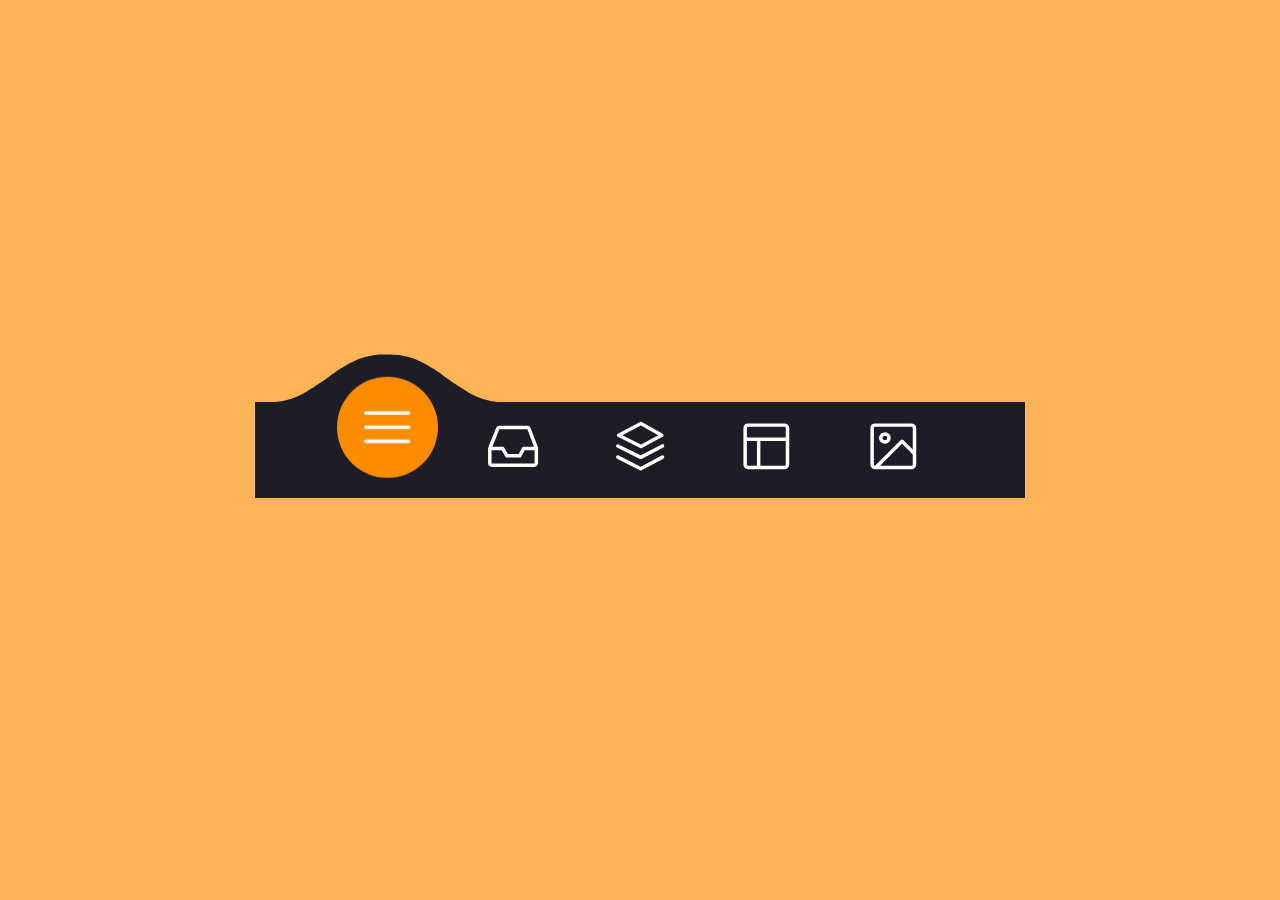
<file: animated-tab-bar/index.html>
<!DOCTYPE html>
<html lang="en" >
<head>
  <meta charset="UTF-8">
  <title>CodePen - Animated Tab Bar</title>
  <link rel="stylesheet" href="./style.css">

</head>
<body>
<!-- partial:index.partial.html -->
<menu class="menu">
    
    <button class="menu__item active" style="--bgColorItem: #ff8c00;" >
      <svg class="icon" viewBox="0 0 24 24">
        <path d="M3.8,6.6h16.4"/>
        <path d="M20.2,12.1H3.8"/>
        <path d="M3.8,17.5h16.4"/>
      </svg>
    </button>

    <button class="menu__item" style="--bgColorItem: #f54888;">
      <svg class="icon" viewBox="0 0 24 24">
        <path  d="M6.7,4.8h10.7c0.3,0,0.6,0.2,0.7,0.5l2.8,7.3c0,0.1,0,0.2,0,0.3v5.6c0,0.4-0.4,0.8-0.8,0.8H3.8
        C3.4,19.3,3,19,3,18.5v-5.6c0-0.1,0-0.2,0.1-0.3L6,5.3C6.1,5,6.4,4.8,6.7,4.8z"/>
        <path  d="M3.4,12.9H8l1.6,2.8h4.9l1.5-2.8h4.6"/>
      </svg>
    </button>

    <button class="menu__item" style="--bgColorItem: #4343f5;" >
      <svg class="icon" viewBox="0 0 24 24">
      <path  d="M3.4,11.9l8.8,4.4l8.4-4.4"/>
      <path  d="M3.4,16.2l8.8,4.5l8.4-4.5"/>
      <path  d="M3.7,7.8l8.6-4.5l8,4.5l-8,4.3L3.7,7.8z"/>
    </button>

    <button class="menu__item" style="--bgColorItem: #e0b115;" > 
      <svg class="icon" viewBox="0 0 24 24" >
        <path  d="M5.1,3.9h13.9c0.6,0,1.2,0.5,1.2,1.2v13.9c0,0.6-0.5,1.2-1.2,1.2H5.1c-0.6,0-1.2-0.5-1.2-1.2V5.1
          C3.9,4.4,4.4,3.9,5.1,3.9z"/>
        <path  d="M4.2,9.3h15.6"/>
        <path  d="M9.1,9.5v10.3"/>
    </button>

    <button class="menu__item" style="--bgColorItem:#65ddb7;">
      <svg class="icon" viewBox="0 0 24 24" >
        <path  d="M5.1,3.9h13.9c0.6,0,1.2,0.5,1.2,1.2v13.9c0,0.6-0.5,1.2-1.2,1.2H5.1c-0.6,0-1.2-0.5-1.2-1.2V5.1
          C3.9,4.4,4.4,3.9,5.1,3.9z"/>
        <path  d="M5.5,20l9.9-9.9l4.7,4.7"/>
        <path  d="M10.4,8.8c0,0.9-0.7,1.6-1.6,1.6c-0.9,0-1.6-0.7-1.6-1.6C7.3,8,8,7.3,8.9,7.3C9.7,7.3,10.4,8,10.4,8.8z"/>
      </svg>
    </button>

    <div class="menu__border"></div>

  </menu>

  <div class="svg-container">
    <svg viewBox="0 0 202.9 45.5" >
      <clipPath id="menu" clipPathUnits="objectBoundingBox" transform="scale(0.0049285362247413 0.021978021978022)">
        <path  d="M6.7,45.5c5.7,0.1,14.1-0.4,23.3-4c5.7-2.3,9.9-5,18.1-10.5c10.7-7.1,11.8-9.2,20.6-14.3c5-2.9,9.2-5.2,15.2-7
          c7.1-2.1,13.3-2.3,17.6-2.1c4.2-0.2,10.5,0.1,17.6,2.1c6.1,1.8,10.2,4.1,15.2,7c8.8,5,9.9,7.1,20.6,14.3c8.3,5.5,12.4,8.2,18.1,10.5
          c9.2,3.6,17.6,4.2,23.3,4H6.7z"/>
      </clipPath>
    </svg>
  </div>
<!-- partial -->
  <script  src="./script.js"></script>

</body>
</html>
</file>
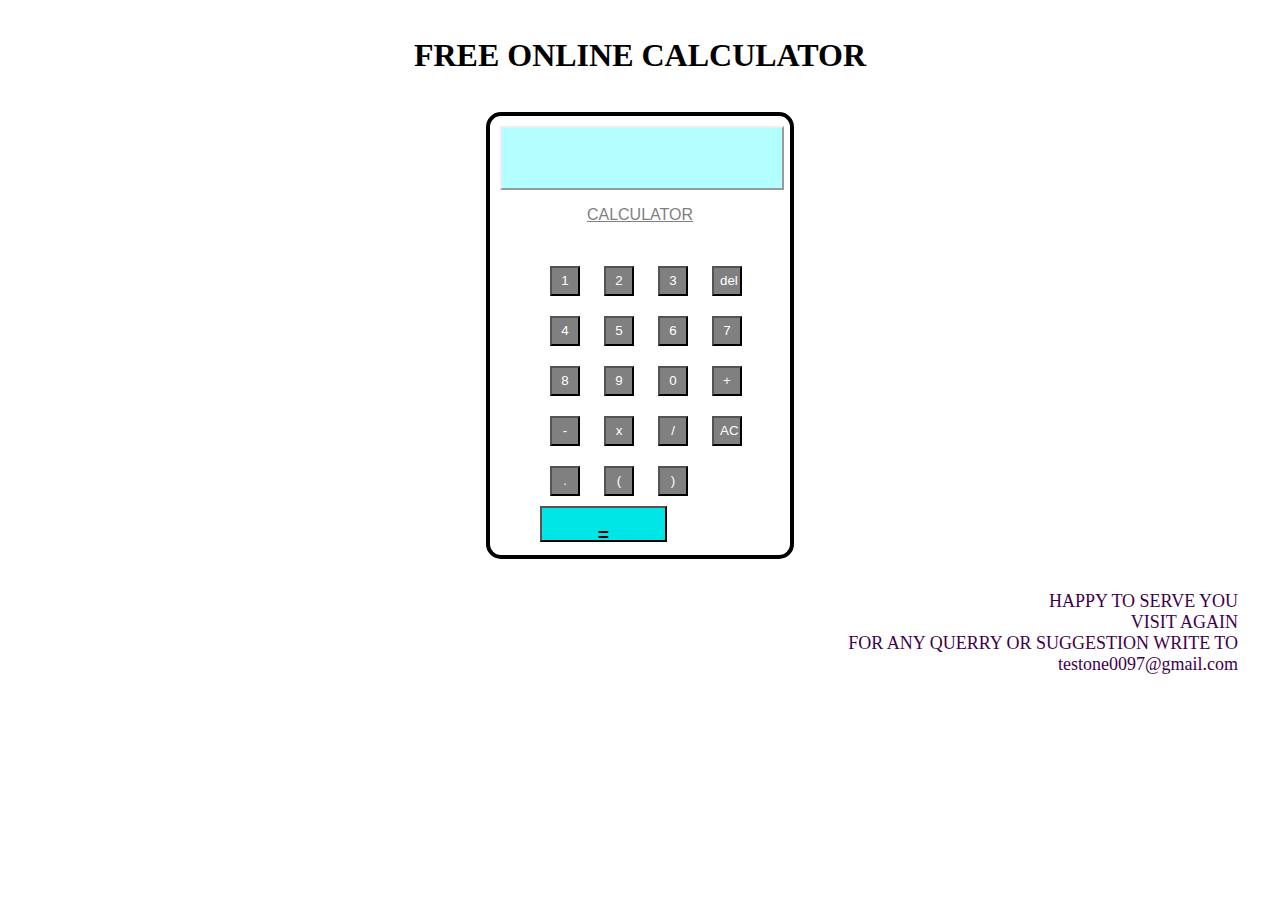
<file: CALCULATOR/index.html>
<!DOCTYPE html>
<!--[if lt IE 7]>      <html class="no-js lt-ie9 lt-ie8 lt-ie7"> <![endif]-->
<!--[if IE 7]>         <html class="no-js lt-ie9 lt-ie8"> <![endif]-->
<!--[if IE 8]>         <html class="no-js lt-ie9"> <![endif]-->
<!--[if gt IE 8]><!--> <html class="no-js"> <!--<![endif]-->
    <head>
        <meta charset="utf-8">
        <meta http-equiv="X-UA-Compatible" content="IE=edge">
        <title>Simple Calculator</title>
        <meta name="description" content="">
        <meta name="viewport" content="width=device-width, initial-scale=1">
        <link rel="stylesheet" href="calc.css" type="text/css">
    </head>
    <body>
       <P>
           <H1 style="text-align: center; padding: 1rem;">
               FREE ONLINE CALCULATOR
           </H1>
       </P>
        <div class="calc-container">
            <div class="screen" id="screen">
                <!--Screen of the calculator is here. Thanks-->
                
            </div>
            <p class="title">CALCULATOR</p>
            <ul class="buttons">
                
                
                <li id=" 1  "><button onclick="writeinscreen('1')">1</button></li>
                <li id=" 2  "><button onclick="writeinscreen('2')">2</button></li>
                <li id=" 3  "><button onclick="writeinscreen('3')">3</button></li>
                <li id=" bs "><button onclick="writeinscreen('b')">del</button></li>
                <li id=" 4  "><button onclick="writeinscreen('4')">4</button></li>
                <li id=" 5  "><button onclick="writeinscreen('5')">5</button></li>
                <li id=" 6  "><button onclick="writeinscreen('6')">6</button></li>
                <li id=" 7  "><button onclick="writeinscreen('7')">7</button></li>
                <li id=" 8  "><button onclick="writeinscreen('8')">8</button></li>
                <li id=" 9  "><button onclick="writeinscreen('9')">9</button></li>
                <li id=" 0  "><button onclick="writeinscreen('0')">0</button></li>
                <li id=" +  "><button onclick="writeinscreen('+')">+</button></li>
                <li id=" -  "><button onclick="writeinscreen('-')">-</button></li>
                <li id=" x  "><button onclick="writeinscreen('x')">x</button></li>
                <li id=" /  "><button onclick="writeinscreen('/')">/</button></li>
                <li id=" AC  "><button onclick="writeinscreen('AC')">AC</button></li>
                <li id=" .  "><button onclick="writeinscreen('.')">.</button></li>
                <li id=" (  "><button onclick="writeinscreen('(')">(</button></li>
                <li id=" )  "><button onclick="writeinscreen(')')">)</button></li>
                <li"><button  id="equal" onclick="writeinscreen('=')">=</button></li>
                
           
                
                
                
            </ul>
            
        </div>
        <DIV class="end">
            HAPPY TO SERVE YOU</BR>
            VISIT AGAIN</BR>
            FOR ANY QUERRY OR SUGGESTION WRITE TO </BR> testone0097@gmail.com
        </DIV>
        <!--[if lt IE 7]>
            <p class="browsehappy">You are using an <strong>outdated</strong> browser. Please <a href="#">upgrade your browser</a> to improve your experience.</p>
        <![endif]-->
        
        <script src="calc.js" type="text/javascript" async defer></script>
    </body>
</html>
</file>
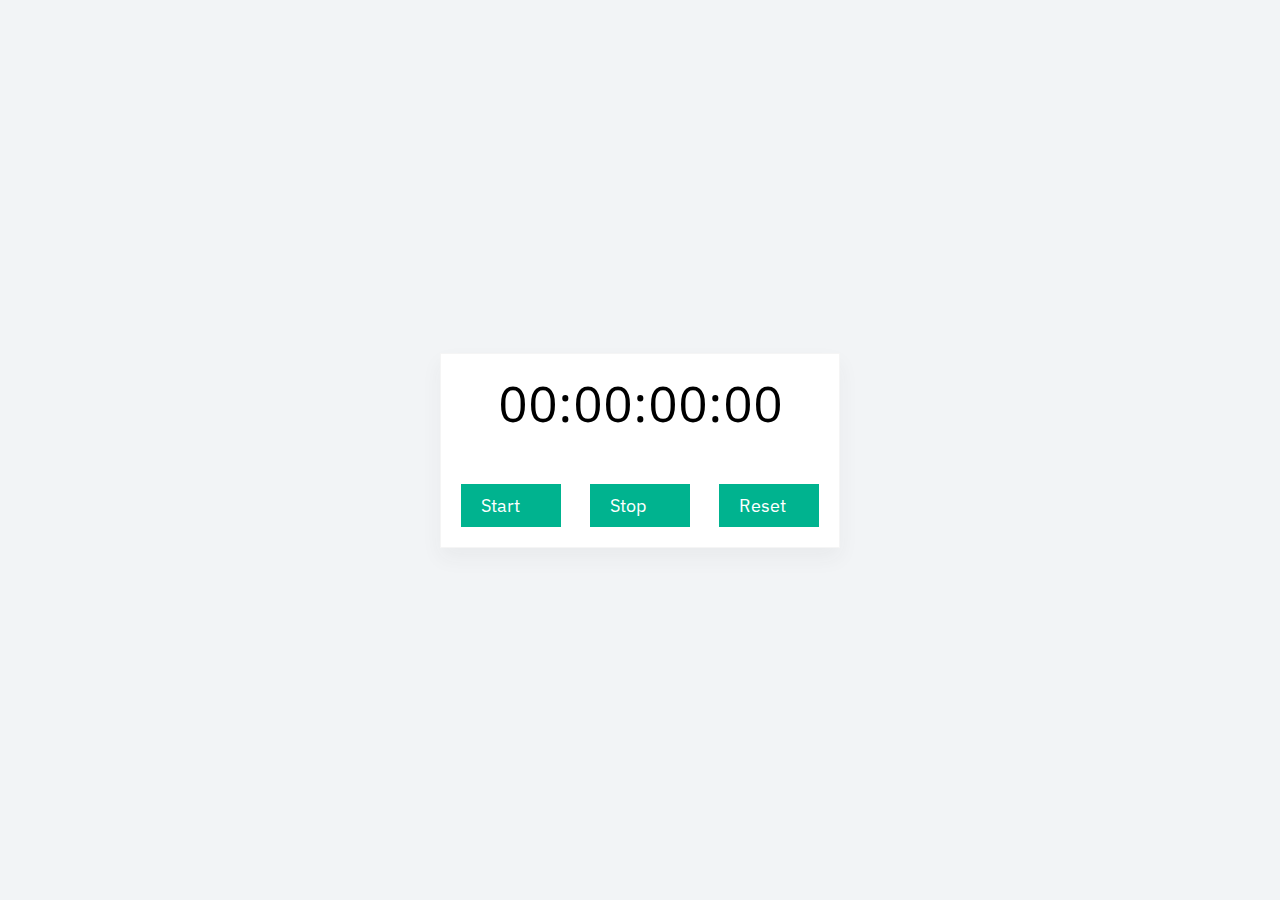
<file: stopwatch/index.html>
<!DOCTYPE html>
<html lang="en">
  <head>
    <meta charset="UTF-8" />
    <title>Create a Stopwatch in JavaScript</title>
    <meta name="viewport" content="width=device-width, initial-scale=1.0" />
    <meta http-equiv="X-UA-Compatible" content="ie=edge" />
    <link rel="stylesheet" href="style.css" />
    <link rel="preconnect" href="https://fonts.gstatic.com">
    <link href="https://fonts.googleapis.com/css2?family=IBM+Plex+Sans:wght@200;300;400&display=swap" rel="stylesheet">
    <script src="https://ajax.googleapis.com/ajax/libs/jquery/3.5.1/jquery.min.js"></script>
  </head>
  <body>  
    <div class="wrapper">
      <div id="stopwatch">00:00:00:00</div>
      <ul id="buttons">
        <li><button id="start">Start</button></li>
        <li><button id="pause">Stop</button></li>
        <li><button id="reset">Reset</button></li>
      </ul>
    </div>

    <script>
      const watch = document.querySelector("#stopwatch");
      let millisecound = 0;
      let timer;

      function timeStart(){
        watch.style.color = "#660000";
        clearInterval(timer);
        timer = setInterval(() => {
          millisecound += 10;

          let dateTimer = new Date(millisecound);

          watch.innerHTML = 
          ('0'+dateTimer.getUTCHours()).slice(-2) + ':' +
          ('0'+dateTimer.getUTCMinutes()).slice(-2) + ':' +
          ('0'+dateTimer.getUTCSeconds()).slice(-2) + ':' +
          ('0'+dateTimer.getUTCMilliseconds()).slice(-3,-1);
        }, 10);
      }


      function timePaused() {
        watch.style.color = "red";
        clearInterval(timer);
      }

      function timeReset(){
        setInterval(timer)
        millisecound = 0;
        watch.innerHTML = "00:00:00:00";
      }

      document.addEventListener('click', (e) => {
        const el = e.target;

        if(el.id === 'start') timeStart();
        if(el.id === 'pause') timePaused();
        if(el.id === 'reset') timeReset();
      })
    </script>
  </body>
</html>
</file>
<file: animated-tab-bar/style.css>
html {

    box-sizing: border-box;
    --bgColorMenu : #1d1d27;
    --duration: .7s;    

}

html *,
html *::before,
html *::after {

    box-sizing: inherit;

}

body{
    
    margin: 0;
    display: flex;
    height: 100vh;
    overflow: hidden;
    align-items: center;
    justify-content: center;
    background-color: #ffb457;
    -webkit-tap-highlight-color: transparent;
    transition: background-color var(--duration);

}

.menu{

    margin: 0;
    display: flex;
    /* Works well with 100% width  */
    width: 32.05em;
    font-size: 1.5em;
    padding: 0 2.85em;
    position: relative;
    align-items: center;
    justify-content: center;
    background-color: var(--bgColorMenu);
    
}

.menu__item{
    
    all: unset;
    flex-grow: 1;
    z-index: 100;
    display: flex;
    cursor: pointer;
    position: relative;
    border-radius: 50%;
    align-items: center;
    will-change: transform;
    justify-content: center;
    padding: 0.55em 0 0.85em;
    transition: transform var(--timeOut , var(--duration));
    
}

.menu__item::before{
    
    content: "";
    z-index: -1;
    width: 4.2em;
    height: 4.2em;
    border-radius: 50%;
    position: absolute;
    transform: scale(0);
    transition: background-color var(--duration), transform var(--duration);
    
}


.menu__item.active {

    transform: translate3d(0, -.8em , 0);

}

.menu__item.active::before{
    
    transform: scale(1);
    background-color: var(--bgColorItem);

}

.icon{
    
    width: 2.6em;
    height: 2.6em;
    stroke: white;
    fill: transparent;
    stroke-width: 1pt;
    stroke-miterlimit: 10;
    stroke-linecap: round;
    stroke-linejoin: round;
    stroke-dasharray: 400;
    
}

.menu__item.active .icon {

    animation: strok 1.5s reverse;
    
}

@keyframes strok {

    100% {

        stroke-dashoffset: 400;

    }

}

.menu__border{

    left: 0;
    bottom: 99%;
    width: 10.9em;
    height: 2.4em;
    position: absolute;
    clip-path: url(#menu);
    will-change: transform;
    background-color: var(--bgColorMenu);
    transition: transform var(--timeOut , var(--duration));
    
}

.svg-container {

    width: 0;
    height: 0;
}


@media screen and (max-width: 50em) {
    .menu{
        font-size: .8em;
    }
}
</file>
<file: CALCULATOR/calc.css>
body{
    margin:10px;
    background-color: white;
}

.calc-container{
    margin:auto;
    max-width:280px;
    width:100%;
    border:SOLID 4PX black;
    padding:10px;
    border-radius: 15px;
}

.screen{
    width: 98%;
    height:40px;
    max-width:98%;
    background-color: #b3ffff;
    color:#000000;
    padding:30PX;
    font-size:20px;
    border:2px outset;
}

.screen{
    margin: 0px;
    padding:10px 3px;
    font-size:20px;
    font-family: Verdana, Geneva, Tahoma, sans-serif;
    color:rgb(78, 78, 78);
}

.buttons{
    display:inline-block;
    max-width:390px;
    height:40px;
    width:230px;
   
}

.buttons li{
    margin:2px;
    padding:10px;
    display:inline-block;
    margin:auto;
}

.buttons button{
    background-color:gray;
    height:30px;
    width:30px;
    margin:auto;
    color:white;
    border:1x outset #000000;
    text-align:center;
}


.buttons button:hover{
    background-color:gray;
    height:30px;
    width:30px;
    margin:auto;
    color:white;
    border:2px inset #4d4a4a;
    text-align:center;
    transition:0.6s ease-in-out;
}


.buttons #equal{
    background-color:#00e6e6;
    height:25px;
    width:55%;
    margin:auto;
    text-align:center;
    font-weight:bold;
    font-size: larger;
    color:black;
  
    padding: 1rem;
}

.buttons #UP, .buttons #DOWN{
    background-color:rgb(118, 223, 150);
    height:30px;
    width:2cm;
    margin:auto;
    text-align:center;
    color:white;
    
}

.message{
    font-family: Cambria, Cochin, Georgia, Times, 'Times New Roman', serif;
    font-size:20px;
}

.title{
    font-family: 'Gill Sans', 'Gill Sans MT', Calibri, 'Trebuchet MS', sans-serif;
    font-weight:oblique;
    color:grey;
    font-size:16px;
    text-align:center;
    text-decoration: underline;
}
div.end{
    text-align:right;
    padding-top: 5rem;
    font-size: large;
    padding: 2rem;
    color: #3d004d;
}
</file>
<file: stopwatch/style.css>
* {
    padding: 0;
    margin: 0;
    -webkit-box-sizing: border-box;
    box-sizing: border-box;
    font-family: 'IBM Plex Sans', sans-serif;
  }
  body {
    display: flex;
    align-items: center;
    justify-content: center;
    height: 100vh;
    background: #f2f4f6;
  }
  .wrapper {
    width: 400px;
    padding: 20px;
    background: #fff;
    box-shadow: 0 10px 20px rgb(64 64 64 / 5%);
    border: 1px solid rgb(64 64 64 / 5%);
  }
  div#stopwatch {
    font-size: 50px;
    line-height: 60px;
    text-align: center;
    padding: 0 0 50px 0;
  }
  ul#buttons {
    list-style: none;
    display: flex;
    align-items: center;
    justify-content: space-between;
  }
  ul#buttons button {
    background: #00b38f;
    border: transparent;
    width: 100px;
    color: #fff;
    font-size: 18px;
    text-align: left;
    display: block;
    padding: 10px 0 10px 20px;
    cursor: pointer;
  }
</file>
